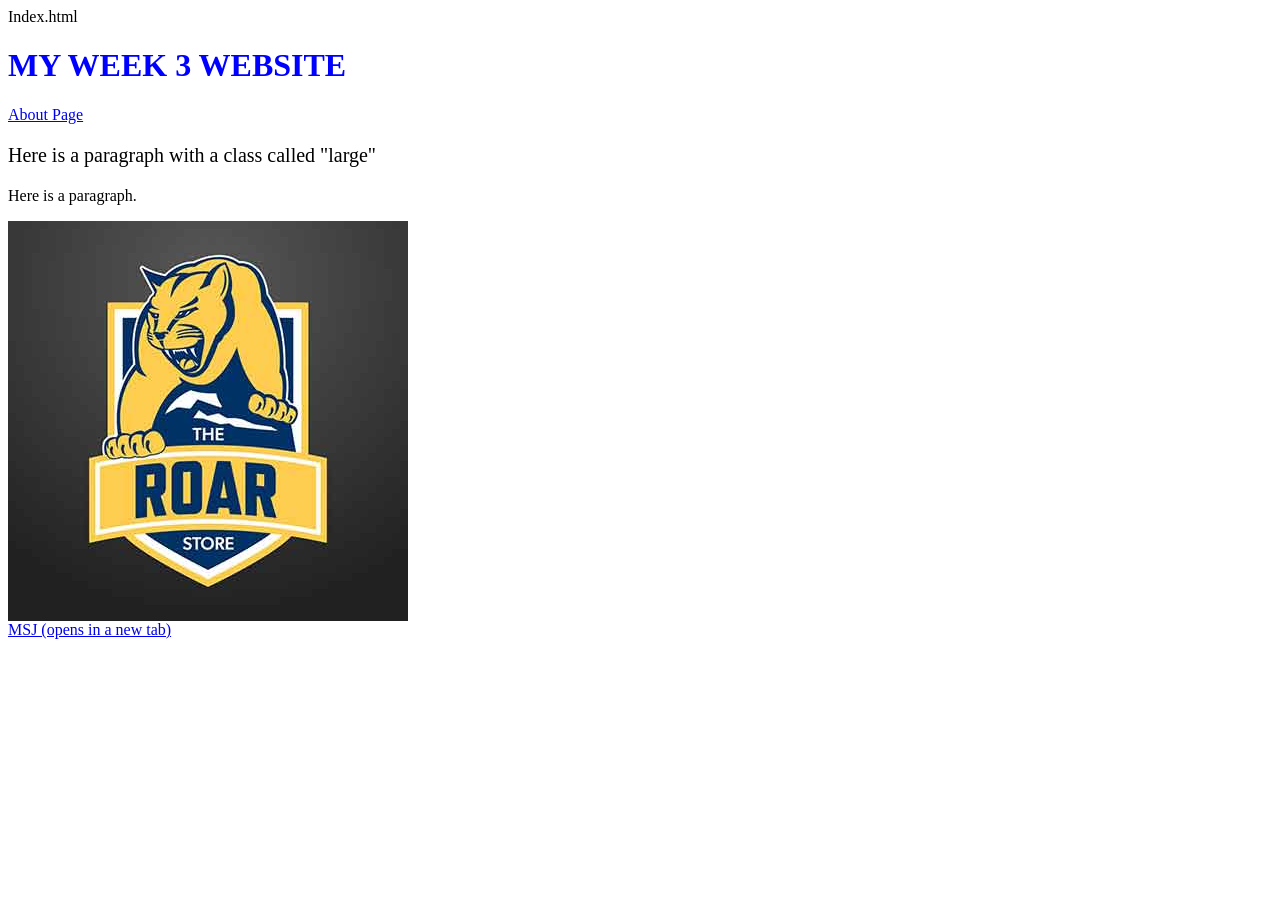
<file: Index.html>
Index.html
<!doctype html>
<html lang="en">
	<head>
		<title>Week 3</title>
		<meta charset="UTF-8" />
		<meta name="description" content="Week 3 HTML Basics" />
        
        <style>
	#main-heading {
		color: blue;
	}

	.title {
		text-transform: uppercase;
	}

	.large {
		font-size: 20px;
	}
</style>
    </head>
    <body>
        <h1 id="Main-heading" class="title big-text display-red">
            My Week 3 Website
        </h1>
        <a href="about.html">About Page</a>
        <p class="Large">Here is a paragraph with a class called "large"</p> 
        <p>Here is a paragraph.</p> 

        <img src="images/msj.jpg" alt="Roar Store Logo" />
        
        <div>
	<a href="https://www.msj.edu/" target="_blank">MSJ (opens in a new tab)</a>
</div>
    </body>
</html>
</file>
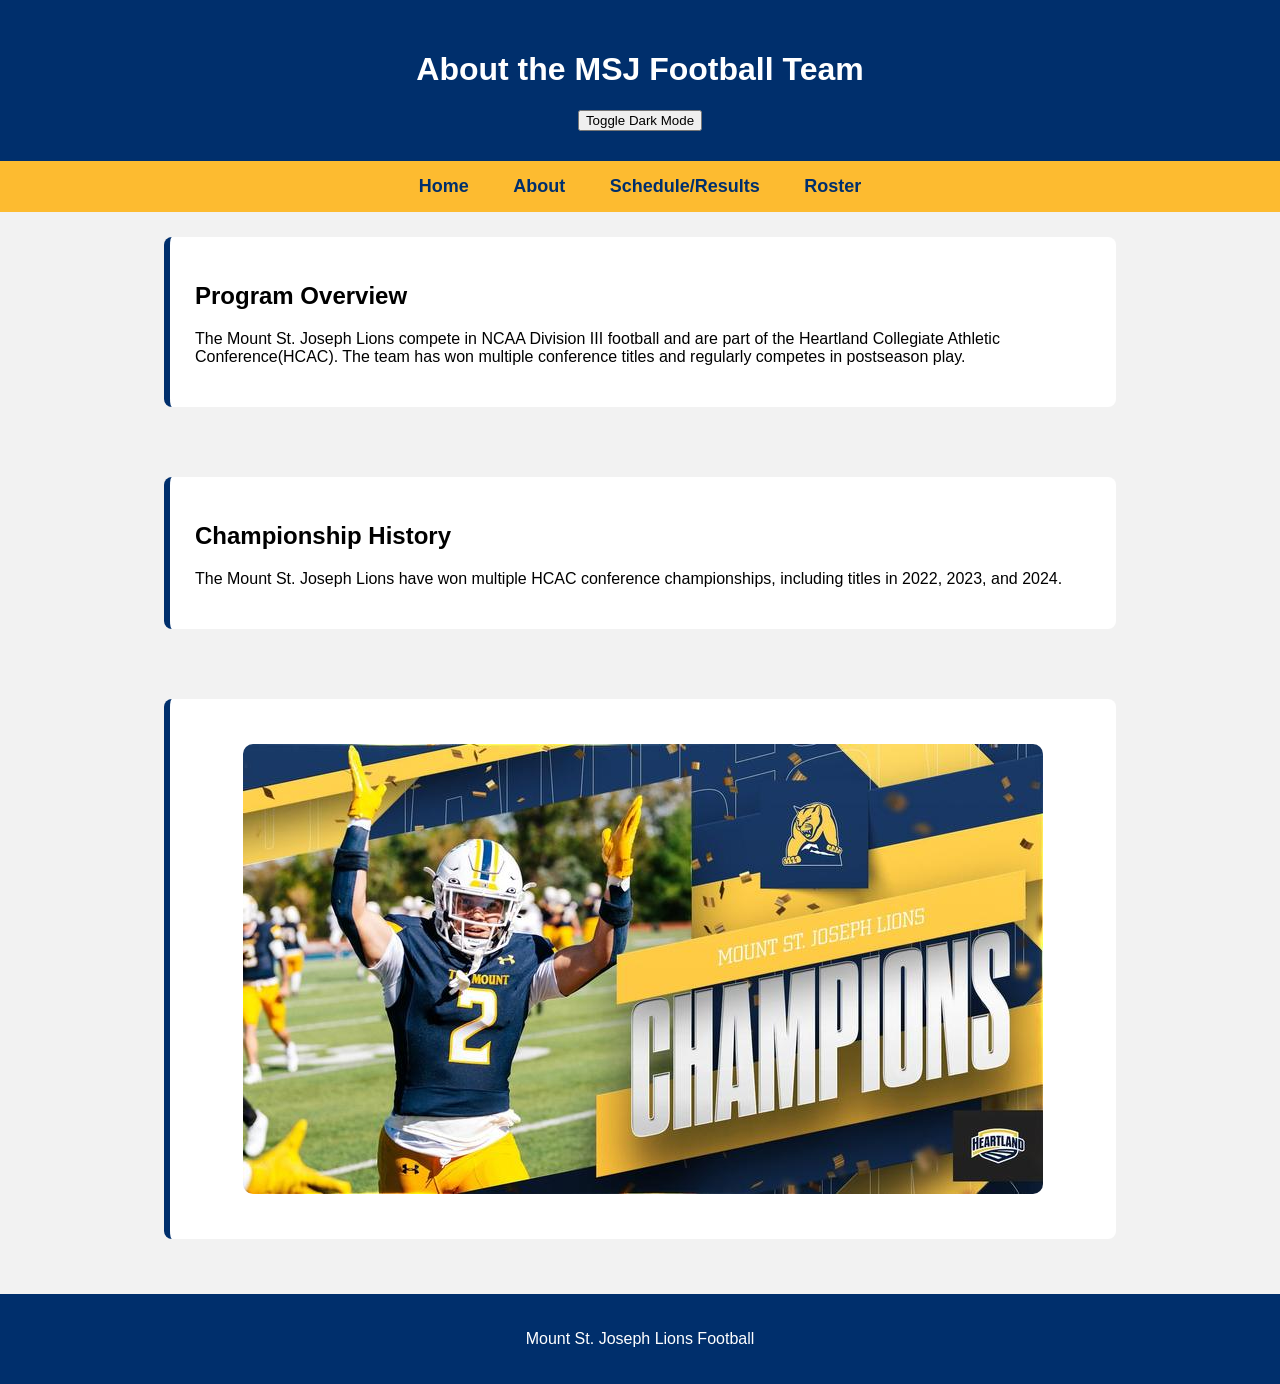
<file: about.html>
<!DOCTYPE html>
<html lang="en">

<head>
    <meta charset="UTF-8">
    <title>About MSJ Football</title>
    <link rel="stylesheet" href="styles.css">
</head>

<body>

<header>
    <h1>About the MSJ Football Team</h1>
    <button id="themeBtn">Toggle Dark Mode</button>
</header>

<nav>
    <a href="index.html">Home</a>
    <a href="about.html">About</a>
    <a href="schedule.html">Schedule/Results</a>
    <a href="roster.html">Roster</a>
</nav>
<main>

<section>
    <h2>Program Overview</h2>
  <p>The Mount St. Joseph Lions compete in NCAA Division III football and are part of the Heartland Collegiate Athletic Conference(HCAC). The team has won multiple conference titles and regularly competes in postseason play.</p>
</section>

<section>
    <h2>Championship History</h2>
     <p>
    The Mount St. Joseph Lions have won multiple HCAC conference championships, including titles in 
    2022, 2023, and 2024.
  </p>
 </section>

<section>
    <img src="images/HCAC.jpg" alt="HCAC Championship celebration">
</section>

</main>

<footer>
    <p>Mount St. Joseph Lions Football</p>
</footer>

<script src="script.js"></script>

</body>
</html>
</file>
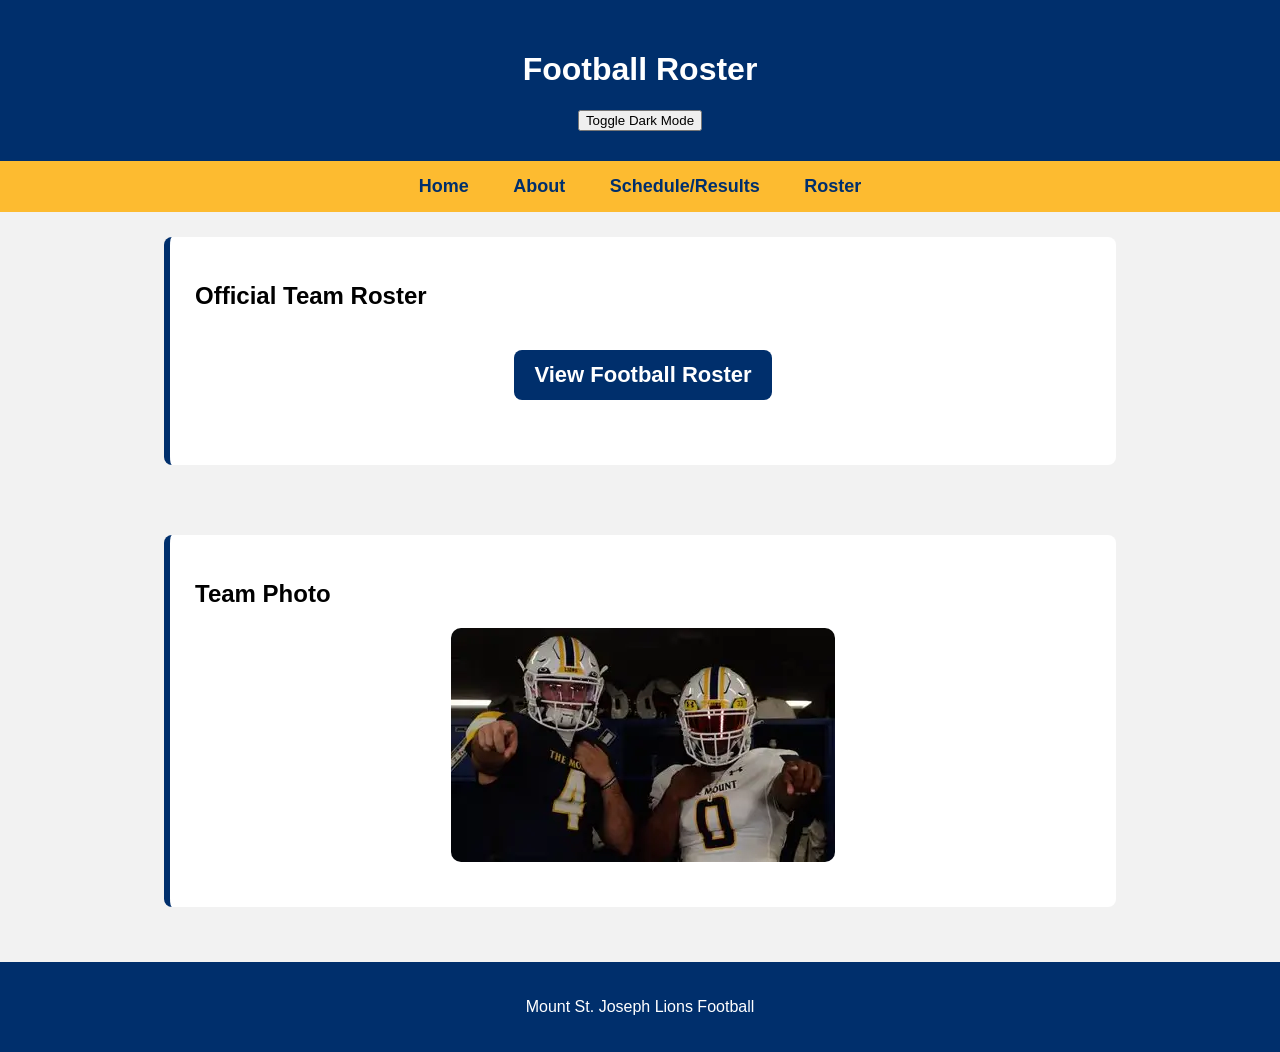
<file: roster.html>
<!DOCTYPE html>
<html lang="en">

<head>
    <meta charset="UTF-8">
    <title>MSJ Football Roster</title>
    <link rel="stylesheet" href="styles.css">
</head>

<body>

<header>
    <h1>Football Roster</h1>
    <button id="themeBtn">Toggle Dark Mode</button>
</header>

<nav>
    <a href="index.html">Home</a>
    <a href="about.html">About</a>
    <a href="schedule.html">Schedule/Results</a>
    <a href="roster.html">Roster</a>
</nav>

<main>

<section>
    <h2>Official Team Roster</h2>

    <a href="https://msjlions.com/sports/football/roster" 
       class="roster-link" 
       target="_blank">
       View Football Roster
    </a>
</section>

<section>
    <h2>Team Photo</h2>
    <img src="images/MSJphoto.webp" alt="MSJ Football Team Photo">
</section>

</main>

<footer>
    <p>Mount St. Joseph Lions Football</p>
</footer>

<script src="script.js"></script>

</body>
</html>
</file>
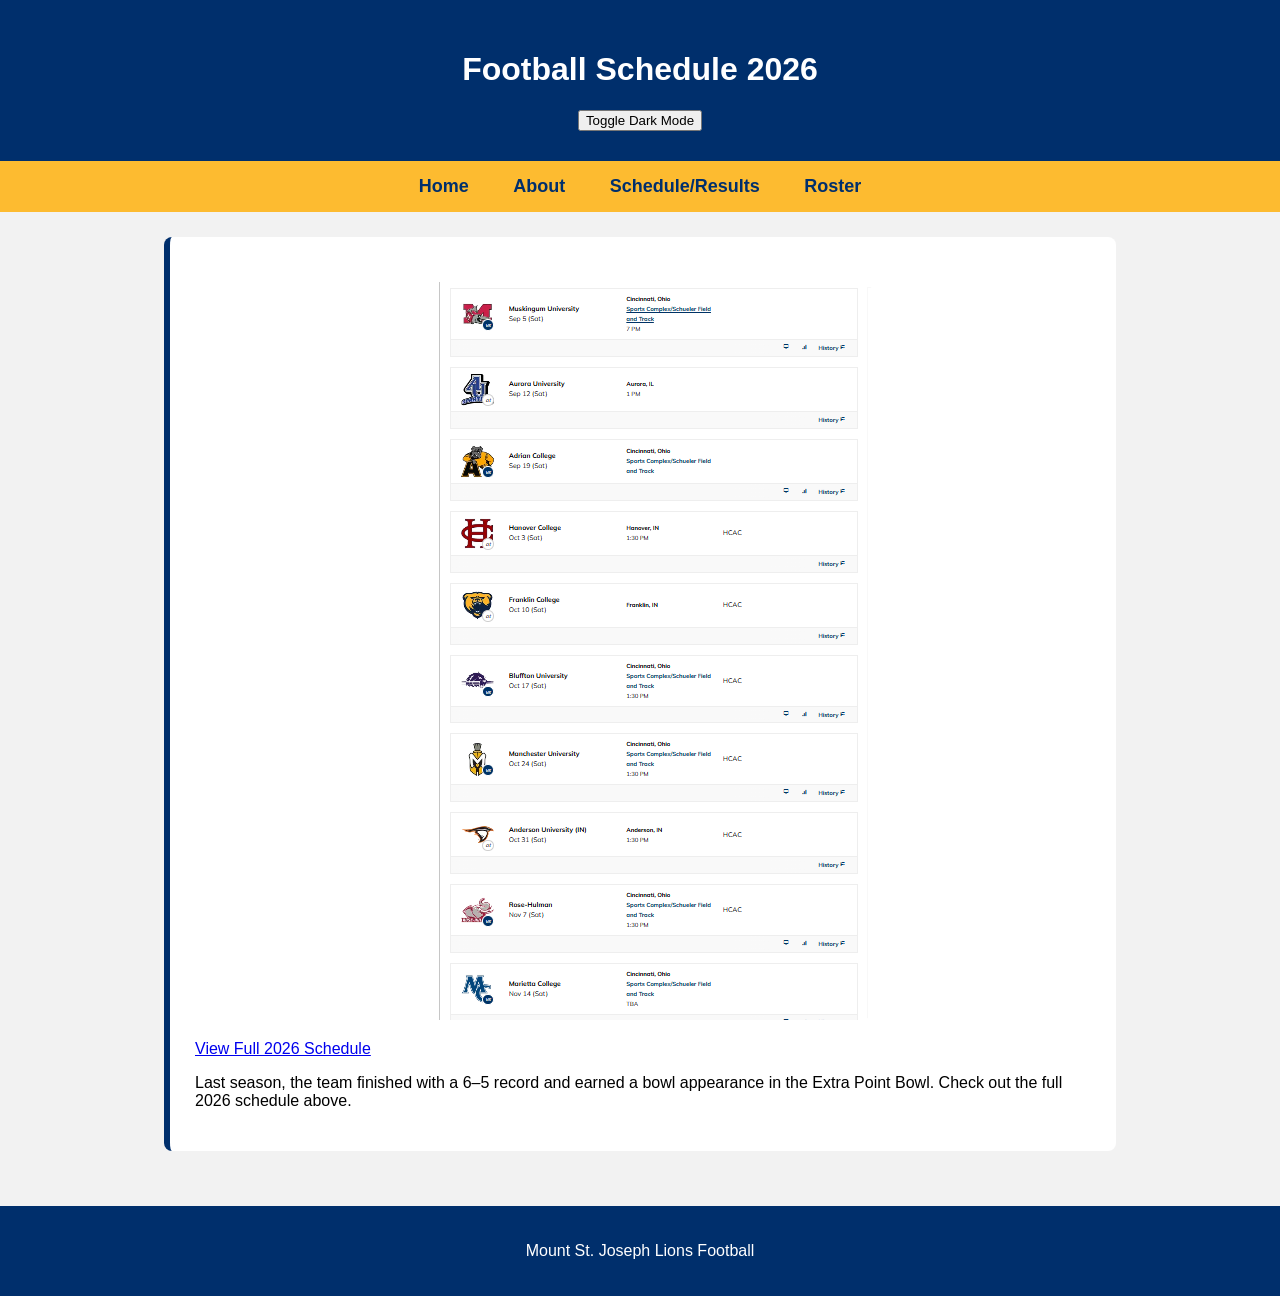
<file: schedule.html>
<!DOCTYPE html>
<html lang="en">

<head>
    <meta charset="UTF-8">
    <title>MSJ Football Schedule & Results</title>
    <link rel="stylesheet" href="styles.css">
</head>

<body>

<header>
  <h1>Football Schedule 2026</h1>
  <button id="themeBtn">Toggle Dark Mode</button> 
</header>

<nav>
  <a href="index.html">Home</a>
  <a href="about.html">About</a>
  <a href="schedule.html">Schedule/Results</a>
  <a href="roster.html">Roster</a>
</nav>

<main>

<section>
  <img src="images/MSJSchedule2026.png" alt="MSJ 2026 Football Schedule">

  <a href="https://msjlions.com/sports/football/schedule" 
     class="schedule-link" 
     target="_blank">
     View Full 2026 Schedule
  </a>

  <p>
    Last season, the team finished with a 6–5 record and earned a bowl appearance 
    in the Extra Point Bowl. Check out the full 2026 schedule above.
  </p>
</section>

</main>

<footer>
  <p>Mount St. Joseph Lions Football</p>
</footer>

<script src="script.js"></script>

</body>
</html>
</file>
<file: styles.css>
body {
    margin: 0;
    font-family: Arial, sans-serif;
    background-color: #f2f2f2;
}

header {
    background-color: #002F6C; 
    color: white;
    padding: 30px;
    text-align: center;
}

nav {
    background-color: #FDBB30; 
    padding: 15px;
    text-align: center;
}

nav a {
    color: #002F6C;
    text-decoration: none;
    margin: 0 20px;
    font-weight: bold;
    font-size: 18px;
}

nav a:hover {
    color: black;
}

main {
    display: flex;
    flex-direction: column;
    align-items: center;
    gap: 20px;
}

section {
    width: 70%;
    padding: 25px;
    margin: 25px;
    background-color: white;
    border-left: 6px solid #002F6C; 
    border-radius: 8px;
}

img {
    max-width: 90%;
    display: block;
    margin: 20px auto;
    border-radius: 10px;
}

footer {
    background-color: #002F6C;
    color: white;
    text-align: center;
    padding: 20px;
    margin-top: 30px;
}

.dark-mode {
    background-color: #121212;
    color: white;
}

.dark-mode header {
    background-color: black;
}

.dark-mode nav {
    background-color: #333;
}

.dark-mode section {
    background-color: #1e1e1e;
    color: white;
}

.dark-mode footer {
    background-color: black;
}

.roster-link {
    display: block;
    width: fit-content;
    margin: 40px auto;
    padding: 12px 20px;
    font-size: 22px;
    font-weight: bold;
    text-align: center;
    background-color: #002F6C;
    color: white;
    border-radius: 8px;
    text-decoration: none;
}

.roster-link:hover {
    background-color: #FDBB30;
    color: black;
}
</file>
